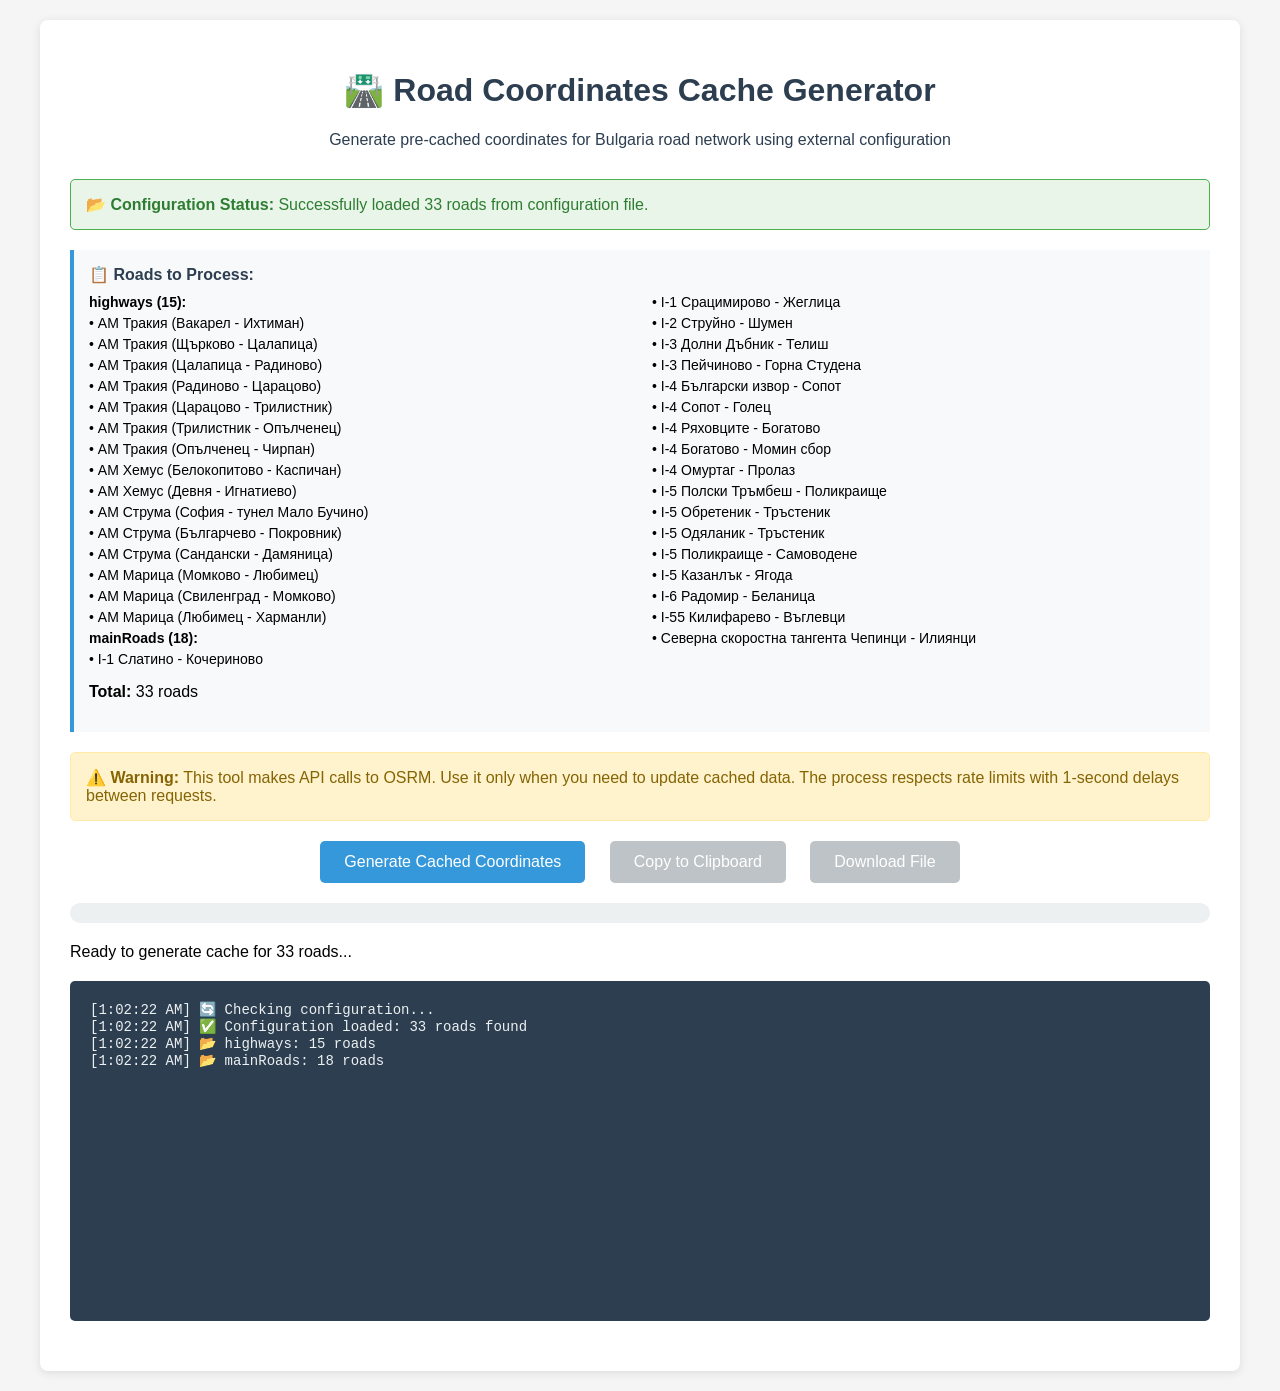
<file: cache-generator/cache-generator.html>
<!DOCTYPE html>
<html lang="en">

<head>
    <meta charset="UTF-8">
    <meta name="viewport" content="width=device-width, initial-scale=1.0">
    <title>Road Coordinates Cache Generator</title>
    <style>
        body {
            font-family: Arial, sans-serif;
            max-width: 1200px;
            margin: 0 auto;
            padding: 20px;
            background-color: #f5f5f5;
        }

        .container {
            background: white;
            border-radius: 8px;
            padding: 30px;
            box-shadow: 0 2px 10px rgba(0, 0, 0, 0.1);
        }

        .header {
            text-align: center;
            margin-bottom: 30px;
            color: #2c3e50;
        }

        .config-status {
            background: #e8f5e8;
            border: 1px solid #4caf50;
            color: #2e7d32;
            padding: 15px;
            border-radius: 5px;
            margin: 20px 0;
            display: none;
        }

        .config-status.error {
            background: #ffebee;
            border-color: #f44336;
            color: #c62828;
        }

        .progress {
            background: #ecf0f1;
            border-radius: 10px;
            height: 20px;
            margin: 20px 0;
            overflow: hidden;
        }

        .progress-bar {
            background: linear-gradient(90deg, #3498db, #2980b9);
            height: 100%;
            width: 0%;
            transition: width 0.3s ease;
        }

        .log {
            background: #2c3e50;
            color: #ecf0f1;
            padding: 20px;
            border-radius: 5px;
            font-family: 'Courier New', monospace;
            font-size: 14px;
            height: 300px;
            overflow-y: auto;
            margin: 20px 0;
        }

        .controls {
            text-align: center;
            margin: 20px 0;
        }

        button {
            background: #3498db;
            color: white;
            border: none;
            padding: 12px 24px;
            border-radius: 5px;
            cursor: pointer;
            font-size: 16px;
            margin: 0 10px;
        }

        button:hover {
            background: #2980b9;
        }

        button:disabled {
            background: #bdc3c7;
            cursor: not-allowed;
        }

        .output {
            background: #f8f9fa;
            border: 1px solid #dee2e6;
            border-radius: 5px;
            padding: 20px;
            margin: 20px 0;
            font-family: 'Courier New', monospace;
            font-size: 12px;
            max-height: 400px;
            overflow-y: auto;
        }

        .warning {
            background: #fff3cd;
            border: 1px solid #ffeaa7;
            color: #856404;
            padding: 15px;
            border-radius: 5px;
            margin: 20px 0;
        }

        .road-summary {
            background: #f8f9fa;
            border-left: 4px solid #3498db;
            padding: 15px;
            margin: 20px 0;
        }

        .road-summary h4 {
            margin: 0 0 10px 0;
            color: #2c3e50;
        }

        .road-list {
            columns: 2;
            column-gap: 20px;
            font-size: 14px;
        }

        .road-list div {
            break-inside: avoid;
            margin-bottom: 5px;
        }
    </style>
</head>

<body>
    <div class="container">
        <div class="header">
            <h1>🛣️ Road Coordinates Cache Generator</h1>
            <p>Generate pre-cached coordinates for Bulgaria road network using external configuration</p>
        </div>

        <div id="configStatus" class="config-status">
            <strong>📂 Configuration Status:</strong> <span id="configStatusText">Loading...</span>
        </div>

        <div id="roadSummary" class="road-summary" style="display: none;">
            <h4>📋 Roads to Process:</h4>
            <div id="roadList" class="road-list"></div>
            <p><strong>Total:</strong> <span id="totalRoads">0</span> roads</p>
        </div>

        <div class="warning">
            <strong>⚠️ Warning:</strong> This tool makes API calls to OSRM. Use it only when you need to update cached
            data. The process respects rate limits with 1-second delays between requests.
        </div>

        <div class="controls">
            <button id="generateBtn" onclick="generateCache()" disabled>Generate Cached Coordinates</button>
            <button id="copyBtn" onclick="copyToClipboard()" disabled>Copy to Clipboard</button>
            <button id="downloadBtn" onclick="downloadFile()" disabled>Download File</button>
        </div>

        <div class="progress">
            <div class="progress-bar" id="progressBar"></div>
        </div>
        <div id="progressText">Waiting for configuration to load...</div>

        <div class="log" id="logOutput"></div>

        <div class="output" id="cacheOutput" style="display: none;">
            <h3>Generated Cache Data (Copy this to roads-data-cached.js):</h3>
            <pre id="cacheData"></pre>
        </div>
    </div>

    <!-- Load external configuration -->
    <script src="roads-config.js"></script>
    <script>
        let generatedData = null;
        let configLoaded = false;

        // Check if configuration is loaded
        function checkConfiguration() {
            const configStatus = document.getElementById('configStatus');
            const configStatusText = document.getElementById('configStatusText');
            const generateBtn = document.getElementById('generateBtn');
            const progressText = document.getElementById('progressText');
            const roadSummary = document.getElementById('roadSummary');
            const roadList = document.getElementById('roadList');
            const totalRoads = document.getElementById('totalRoads');

            if (typeof window.RoadsConfig === 'undefined') {
                configStatus.className = 'config-status error';
                configStatus.style.display = 'block';
                configStatusText.textContent = 'Configuration file (roads-config.js) not found or failed to load!';
                progressText.textContent = 'Cannot proceed without configuration file.';
                log('❌ Configuration file not loaded. Please ensure roads-config.js is in the same folder.');
                return false;
            }

            const { ROAD_TRACKS } = window.RoadsConfig;

            // Count total roads
            let totalCount = 0;
            const roadsByType = {};

            for (const [roadType, roads] of Object.entries(ROAD_TRACKS)) {
                if (roads.length > 0) {
                    roadsByType[roadType] = roads.length;
                    totalCount += roads.length;
                }
            }

            if (totalCount === 0) {
                configStatus.className = 'config-status error';
                configStatus.style.display = 'block';
                configStatusText.textContent = 'No roads found in configuration!';
                progressText.textContent = 'Configuration contains no road data.';
                return false;
            }

            // Display success status
            configStatus.className = 'config-status';
            configStatus.style.display = 'block';
            configStatusText.textContent = `Successfully loaded ${totalCount} roads from configuration file.`;

            // Show road summary
            roadSummary.style.display = 'block';
            totalRoads.textContent = totalCount;

            // Create road list
            let roadListHTML = '';
            for (const [roadType, roads] of Object.entries(ROAD_TRACKS)) {
                if (roads.length > 0) {
                    roadListHTML += `<div><strong>${roadType} (${roads.length}):</strong></div>`;
                    roads.forEach(road => {
                        roadListHTML += `<div>• ${road.name}</div>`;
                    });
                }
            }
            roadList.innerHTML = roadListHTML;

            // Enable generate button
            generateBtn.disabled = false;
            progressText.textContent = `Ready to generate cache for ${totalCount} roads...`;

            log(`✅ Configuration loaded: ${totalCount} roads found`);
            for (const [roadType, count] of Object.entries(roadsByType)) {
                log(`📂 ${roadType}: ${count} roads`);
            }

            return true;
        }

        function log(message) {
            const logOutput = document.getElementById('logOutput');
            const timestamp = new Date().toLocaleTimeString();
            logOutput.innerHTML += `[${timestamp}] ${message}<br>`;
            logOutput.scrollTop = logOutput.scrollHeight;
        }

        function updateProgress(current, total) {
            const percentage = (current / total) * 100;
            document.getElementById('progressBar').style.width = `${percentage}%`;
            document.getElementById('progressText').textContent =
                `Processing ${current}/${total} roads (${Math.round(percentage)}%)`;
        }

        async function fetchRoadCoordinates(startCoords, endCoords) {
            const url = `https://router.project-osrm.org/route/v1/driving/${startCoords[1]},${startCoords[0]};${endCoords[1]},${endCoords[0]}?geometries=geojson&overview=full`;

            try {
                const response = await fetch(url);
                if (!response.ok) throw new Error(`HTTP ${response.status}`);

                const data = await response.json();
                if (data.routes && data.routes[0] && data.routes[0].geometry) {
                    return data.routes[0].geometry.coordinates.map(coord => [coord[1], coord[0]]);
                }
                return null;
            } catch (error) {
                log(`❌ Error: ${error.message}`);
                return null;
            }
        }

        async function generateCache() {
            if (!configLoaded) {
                alert('Configuration not loaded! Please refresh the page and ensure roads-config.js is available.');
                return;
            }

            const generateBtn = document.getElementById('generateBtn');
            const copyBtn = document.getElementById('copyBtn');
            const downloadBtn = document.getElementById('downloadBtn');

            generateBtn.disabled = true;
            log('🚀 Starting cache generation from external configuration...');

            const { ROAD_TRACKS } = window.RoadsConfig;
            const result = JSON.parse(JSON.stringify(ROAD_TRACKS)); // Deep copy
            let totalRoads = 0;
            let currentRoad = 0;

            // Count total roads
            for (const roads of Object.values(ROAD_TRACKS)) {
                totalRoads += roads.length;
            }

            log(`📊 Processing ${totalRoads} roads from configuration...`);

            // Process each road type
            for (const [roadType, roads] of Object.entries(ROAD_TRACKS)) {
                if (roads.length === 0) continue;

                log(`📂 Processing ${roadType} (${roads.length} roads)...`);

                for (let i = 0; i < roads.length; i++) {
                    const road = roads[i];
                    currentRoad++;

                    log(`🛣️ Fetching ${road.name}...`);
                    updateProgress(currentRoad, totalRoads);

                    const coordinates = await fetchRoadCoordinates(
                        road.startPoint.coordinates,
                        road.endPoint.coordinates
                    );

                    if (coordinates) {
                        result[roadType][i].coordinates = coordinates;
                        log(`✅ ${road.name} - ${coordinates.length} points cached`);
                    } else {
                        result[roadType][i].coordinates = [
                            road.startPoint.coordinates,
                            road.endPoint.coordinates
                        ];
                        log(`⚠️ ${road.name} - using fallback coordinates`);
                    }

                    // Rate limiting - wait 1 second between requests
                    if (currentRoad < totalRoads) {
                        await new Promise(resolve => setTimeout(resolve, 1000));
                    }
                }
            }

            generatedData = result;

            // Generate complete file content
            const fileContent = generateCompleteFile(result);

            // Display results
            const cacheOutput = document.getElementById('cacheOutput');
            const cacheData = document.getElementById('cacheData');

            cacheData.textContent = fileContent;

            cacheOutput.style.display = 'block';
            copyBtn.disabled = false;
            downloadBtn.disabled = false;
            generateBtn.disabled = false;

            updateProgress(totalRoads, totalRoads);
            log('🎉 Cache generation completed!');
            log(`📊 Generated coordinates for ${totalRoads} roads`);
        }

        function generateCompleteFile(roadTracks) {
            return `// roads-data-cached.js - Configuration file with pre-cached road coordinates
// Generated on ${new Date().toISOString()}
// Total roads cached: ${Object.values(roadTracks).reduce((sum, roads) => sum + roads.length, 0)}

const ROAD_TRACKS = ${JSON.stringify(roadTracks, null, 2)};

const ROAD_COLORS = {
    highways: ['#2929b9ff'],
    mainRoads: ['#2980b9'],
    secondaryRoads: ['#3498db', '#2980b9', '#1abc9c']
};

const SPEED_LIMITS = {
    HIGHWAY: 130,
    MAIN_ROAD: 90,
    SECONDARY_ROAD: 50,
    CITY_ROAD: 50,
    RESIDENTIAL: 30
};

const RoadDataUtils = {
    getRoadsByType: function (type) {
        return ROAD_TRACKS[type] || [];
    },

    getRoadById: function (id) {
        for (const roadType of Object.values(ROAD_TRACKS)) {
            const road = roadType.find(r => r.id === id);
            if (road) return road;
        }
        return null;
    },

    getRoadColor: function (type, index = 0) {
        const colors = ROAD_COLORS[type];
        return colors ? colors[index % colors.length] : '#333333';
    },

    hasCoordinates: function(road) {
        return road.coordinates && road.coordinates.length > 0;
    },

    getFallbackCoordinates: function(road) {
        return [road.startPoint.coordinates, road.endPoint.coordinates];
    }
};

// Export for use in main application
if (typeof module !== 'undefined' && module.exports) {
    module.exports = {
        ROAD_TRACKS,
        ROAD_COLORS,
        SPEED_LIMITS,
        RoadDataUtils
    };
}

if (typeof window !== 'undefined') {
    window.RoadData = {
        ROAD_TRACKS,
        ROAD_COLORS,
        SPEED_LIMITS,
        RoadDataUtils
    };
}`;
        }

        function copyToClipboard() {
            const cacheData = document.getElementById('cacheData');
            navigator.clipboard.writeText(cacheData.textContent).then(() => {
                log('📋 Complete file content copied to clipboard!');
                alert('Cache data copied to clipboard! You can now save it as roads-data-cached.js');
            }).catch(err => {
                log('❌ Failed to copy to clipboard');
                console.error('Copy failed:', err);
            });
        }

        function downloadFile() {
            if (!generatedData) return;

            const fileContent = generateCompleteFile(generatedData);
            const blob = new Blob([fileContent], { type: 'application/javascript' });
            const url = URL.createObjectURL(blob);
            const a = document.createElement('a');
            a.href = url;
            a.download = 'roads-data-cached.js';
            document.body.appendChild(a);
            a.click();
            document.body.removeChild(a);
            URL.revokeObjectURL(url);

            log('💾 File downloaded as roads-data-cached.js');
        }

        // Initialize when page loads
        window.addEventListener('load', function () {
            log('🔄 Checking configuration...');
            configLoaded = checkConfiguration();
        });
    </script>
</body>

</html>
</file>
